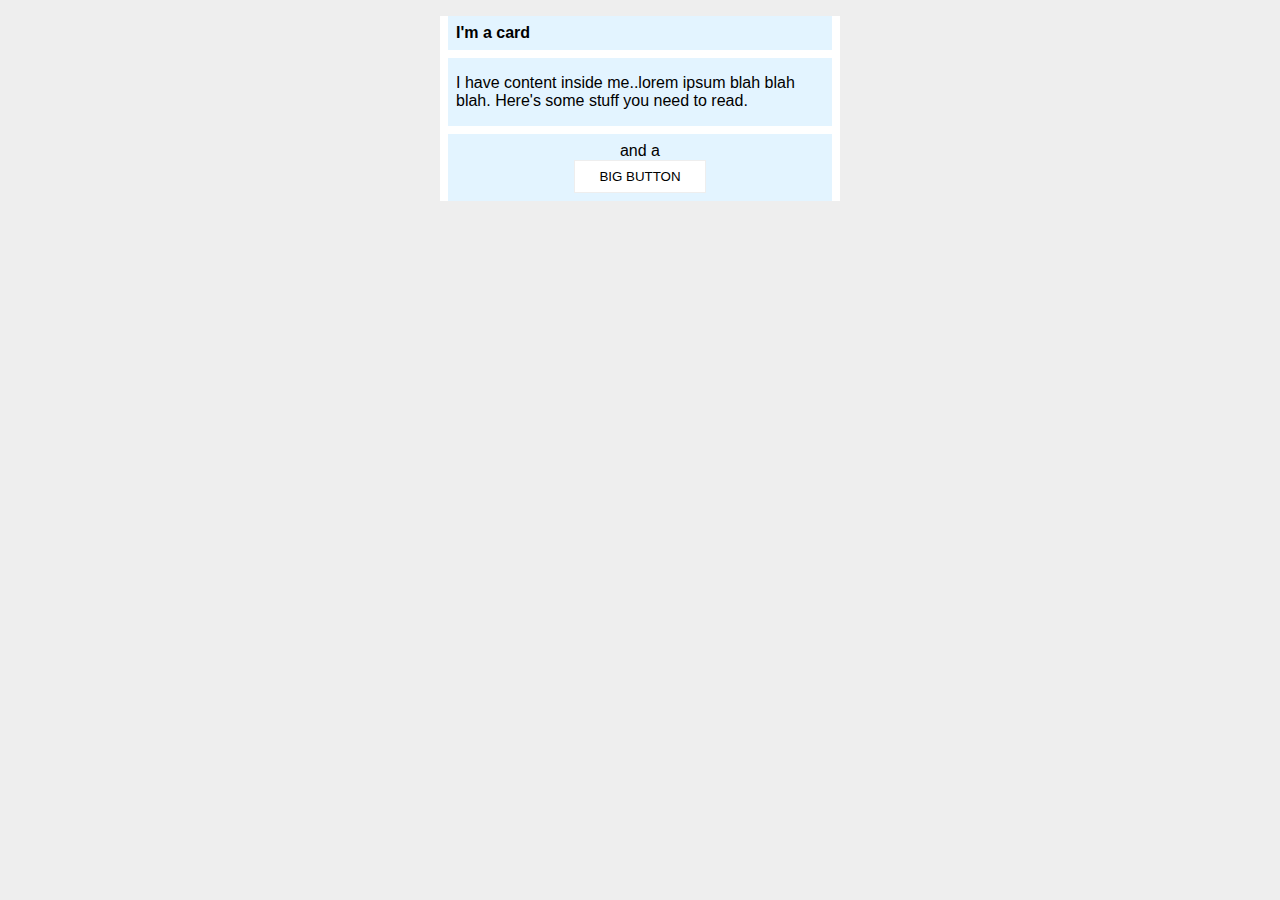
<file: foundations/block-and-inline/02-margin-and-padding-2/index.html>
<!DOCTYPE html>
<html lang="en">
  <head>
    <meta charset="UTF-8">
    <meta http-equiv="X-UA-Compatible" content="IE=edge">
    <meta name="viewport" content="width=device-width, initial-scale=1.0">
    <title>Margin and Padding exercise 2</title>
    <link rel="stylesheet" href="style.css">
  </head>
  <body>
    <div class="card">
      <h1 class="title">I'm a card</h1>
      <div class="content">I have content inside me..lorem ipsum blah blah blah. Here's some stuff you need to read.</div>
      <div class="button-container">and a <br><button>BIG BUTTON</button></div>
    </div>
  </body>
</html>
</file>
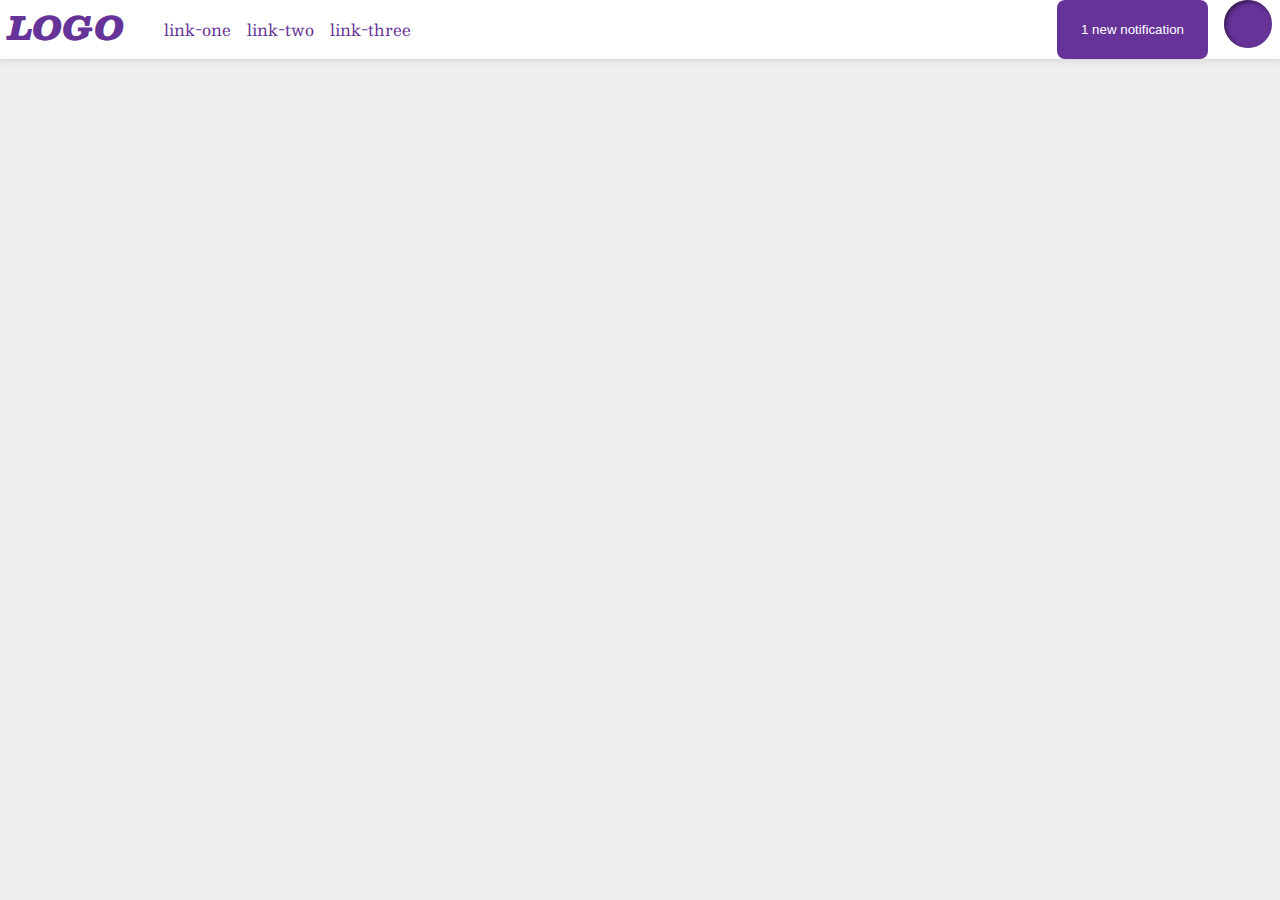
<file: foundations/flex/03-flex-header-2/index.html>
<!DOCTYPE html>
<html lang="en">
  <head>
    <meta charset="UTF-8">
    <meta http-equiv="X-UA-Compatible" content="IE=edge">
    <meta name="viewport" content="width=device-width, initial-scale=1.0">
    <title>Flex Header 2</title>
    <link rel="stylesheet" href="style.css">
  </head>
  <body>
    <div class="header">
      <div class="container">
      <div class="logo">
        LOGO
      </div>
      <ul class="links">
        <li><a href="https://google.com">link-one</a></li>
        <li><a href="https://google.com">link-two</a></li>
        <li><a href="https://google.com">link-three</a></li>
      </ul>
    </div>
      <div class="container-two">
      <button class="notifications">
        1 new notification
      </button>
      <div class="profile-image"></div>
    </div>
    </div>
  </body>
</html>
</file>
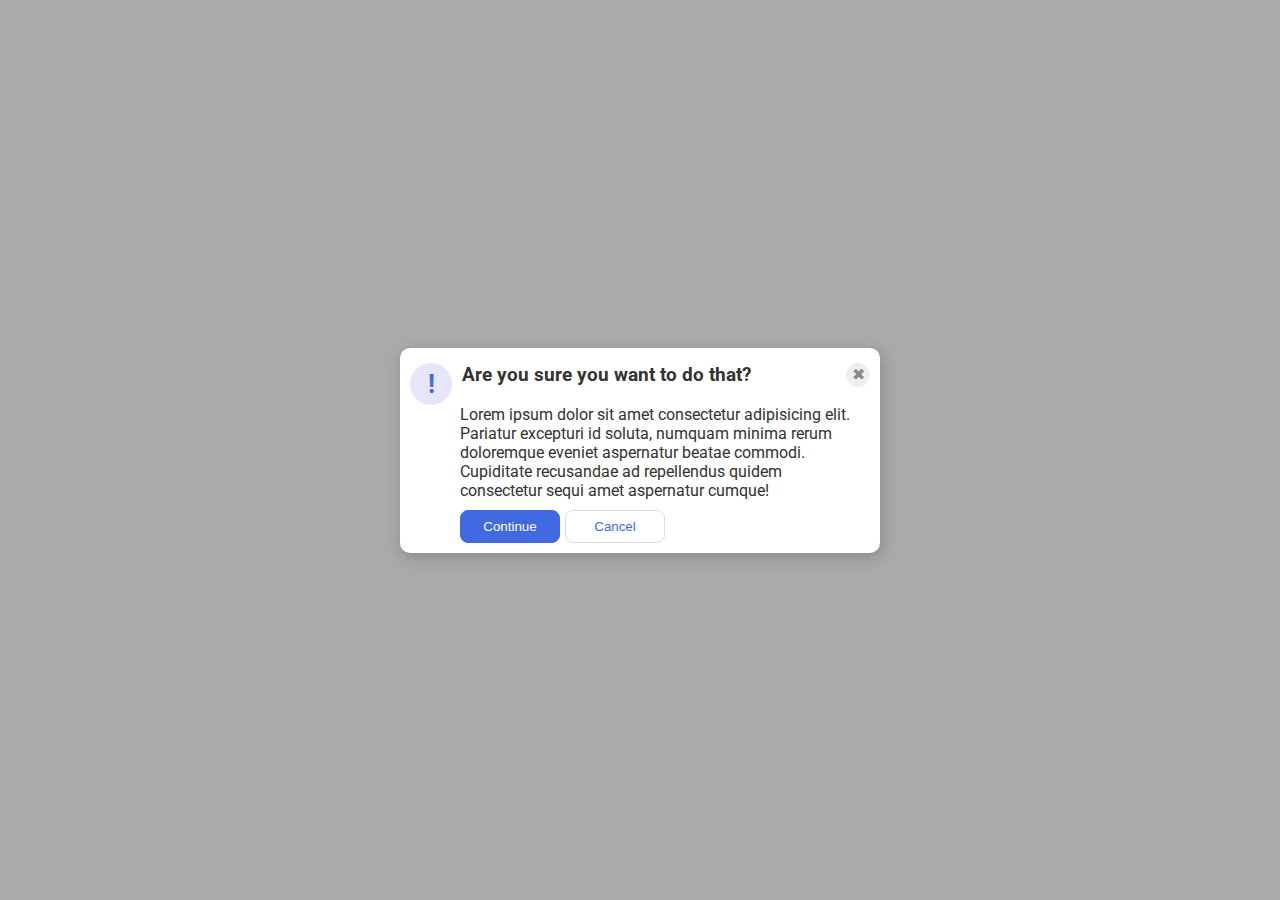
<file: foundations/flex/05-flex-modal/index.html>
<!DOCTYPE html>
<html lang="en">
  <head>
    <meta charset="UTF-8">
    <meta http-equiv="X-UA-Compatible" content="IE=edge">
    <meta name="viewport" content="width=device-width, initial-scale=1.0">
    <link rel="stylesheet" href="style.css">
    <title>Modal</title>
  </head>
  <body>
    <div class="modal">
      <div class="container-one">
      <div class="icon">!</div>
      <div class="header">Are you sure you want to do that?</div>
      <button class="close-button">✖</button>
      </div>
      <div class="container-two">
      <div class="text">Lorem ipsum dolor sit amet consectetur adipisicing elit. Pariatur excepturi id soluta, numquam minima rerum doloremque eveniet aspernatur beatae commodi. Cupiditate recusandae ad repellendus quidem consectetur sequi amet aspernatur cumque!</div>
      <div class="container-three">
      <button class="continue">Continue</button>
      <button class="cancel">Cancel</button>
      </div>
    </div>
    </div>
  </body>
</html>
</file>
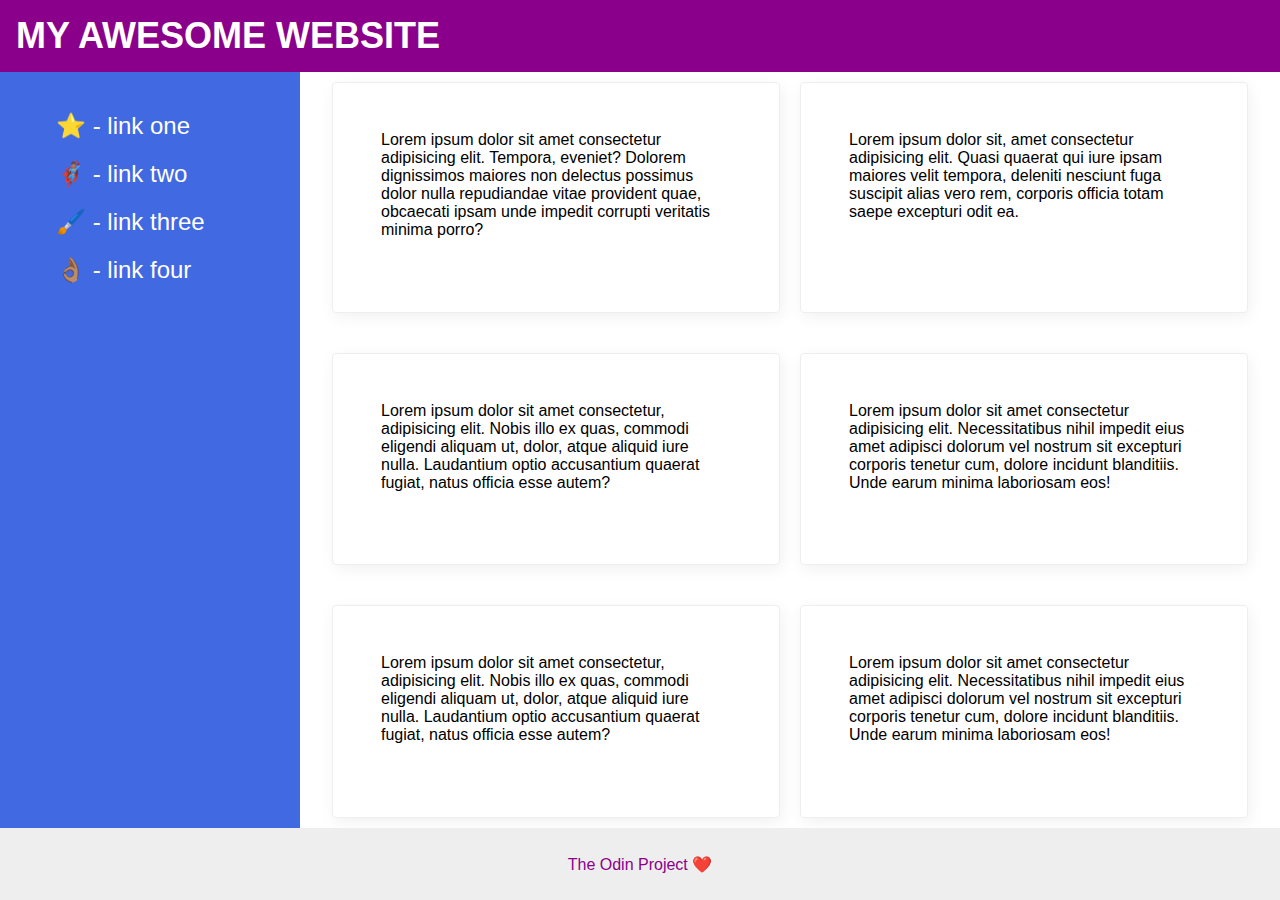
<file: foundations/flex/07-flex-layout-2/index.html>
<!DOCTYPE html>
<html lang="en">
  <head>
    <meta charset="UTF-8">
    <meta http-equiv="X-UA-Compatible" content="IE=edge">
    <meta name="viewport" content="width=device-width, initial-scale=1.0">
    <title>The Holy Grail</title>
    <link rel="stylesheet" href="style.css">
  </head>
  <body>
    <div class="header">
      <h1>MY AWESOME WEBSITE</h1>
    </div>
    <div class="container-one">
    <div class="sidebar">
      <ul>
        <li><a href="#">⭐ - link one</a></li>
        <li><a href="#">🦸🏽‍♂️ - link two</a></li>
        <li><a href="#">🖌️ - link three</a></li>
        <li><a href="#">👌🏽 - link four</a></li>
      </ul>
    </div>
    <div class="cardholder">
    <div class="card">Lorem ipsum dolor sit amet consectetur adipisicing elit. Tempora, eveniet? Dolorem dignissimos maiores non delectus possimus dolor nulla repudiandae vitae provident quae, obcaecati ipsam unde impedit corrupti veritatis minima porro?</div>
    <div class="card">Lorem ipsum dolor sit, amet consectetur adipisicing elit. Quasi quaerat qui iure ipsam maiores velit tempora, deleniti nesciunt fuga suscipit alias vero rem, corporis officia totam saepe excepturi odit ea.</div>
    <div class="card">Lorem ipsum dolor sit amet consectetur, adipisicing elit. Nobis illo ex quas, commodi eligendi aliquam ut, dolor, atque aliquid iure nulla. Laudantium optio accusantium quaerat fugiat, natus officia esse autem?</div>
    <div class="card">Lorem ipsum dolor sit amet consectetur adipisicing elit. Necessitatibus nihil impedit eius amet adipisci dolorum vel nostrum sit excepturi corporis tenetur cum, dolore incidunt blanditiis. Unde earum minima laboriosam eos!</div>
    <div class="card">Lorem ipsum dolor sit amet consectetur, adipisicing elit. Nobis illo ex quas, commodi eligendi aliquam ut, dolor, atque aliquid iure nulla. Laudantium optio accusantium quaerat fugiat, natus officia esse autem?</div>
    <div class="card">Lorem ipsum dolor sit amet consectetur adipisicing elit. Necessitatibus nihil impedit eius amet adipisci dolorum vel nostrum sit excepturi corporis tenetur cum, dolore incidunt blanditiis. Unde earum minima laboriosam eos!</div>
    </div>
  

  </div>
    <div class="footer">
      The Odin Project ❤️
    </div>
  </body>
</html>
</file>
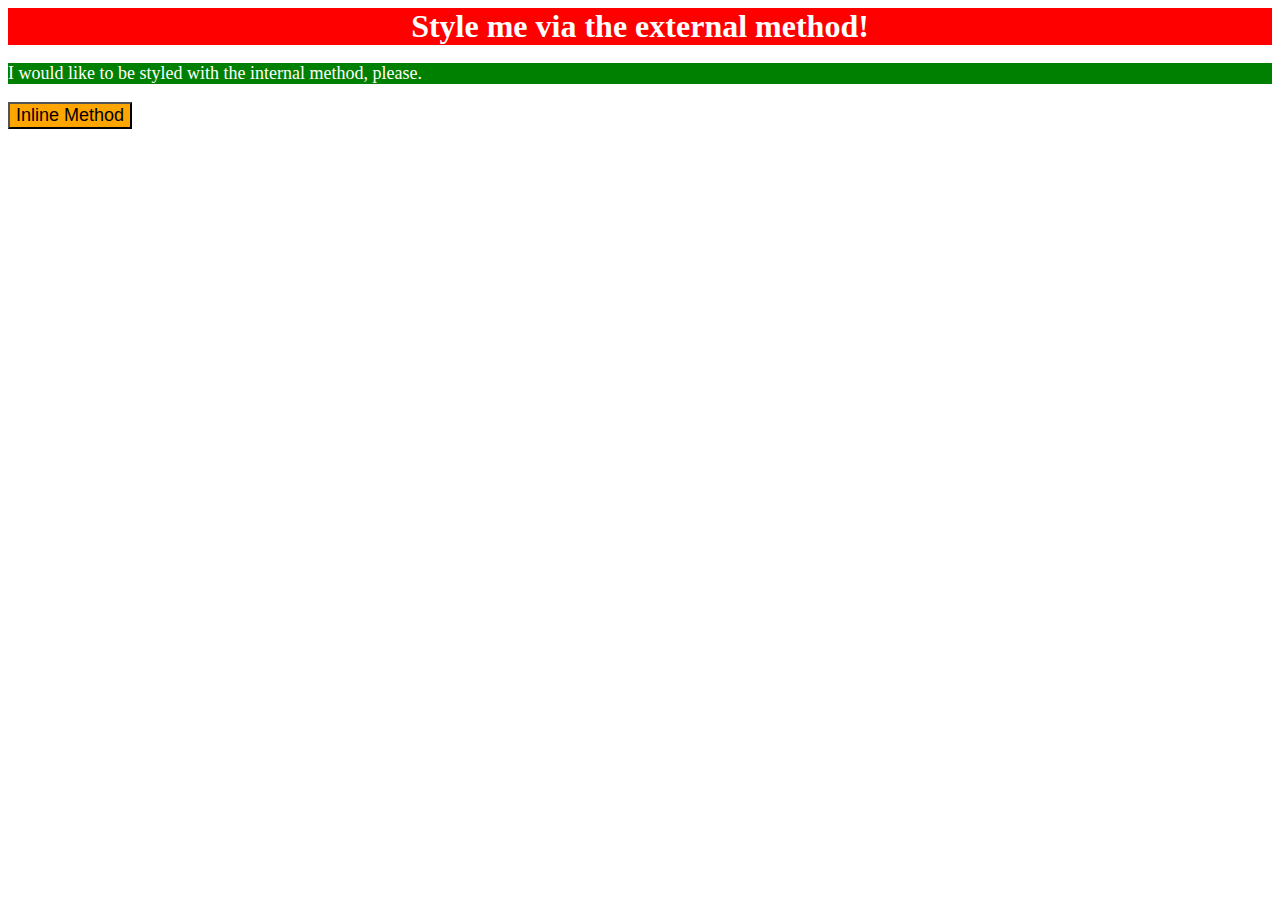
<file: foundations/intro-to-css/01-css-methods/index.html>
<!DOCTYPE html>
<html lang="en">
  <head>
    <style>
      p {
        background-color: green;
        color:white;
        font-size: 18px;
      }
    </style>
    <link rel="stylesheet" href="./styles.css">
    <meta charset="UTF-8">
    <meta http-equiv="X-UA-Compatible" content="IE=edge">
    <meta name="viewport" content="width=device-width, initial-scale=1.0">
    <title>Methods for Adding CSS</title>
  </head>
  <body>
    <div>Style me via the external method!</div>
    <p>I would like to be styled with the internal method, please.</p>
    <button style="background-color: orange; font-size: 18px;">Inline Method</button>
  </body>
</html>
</file>
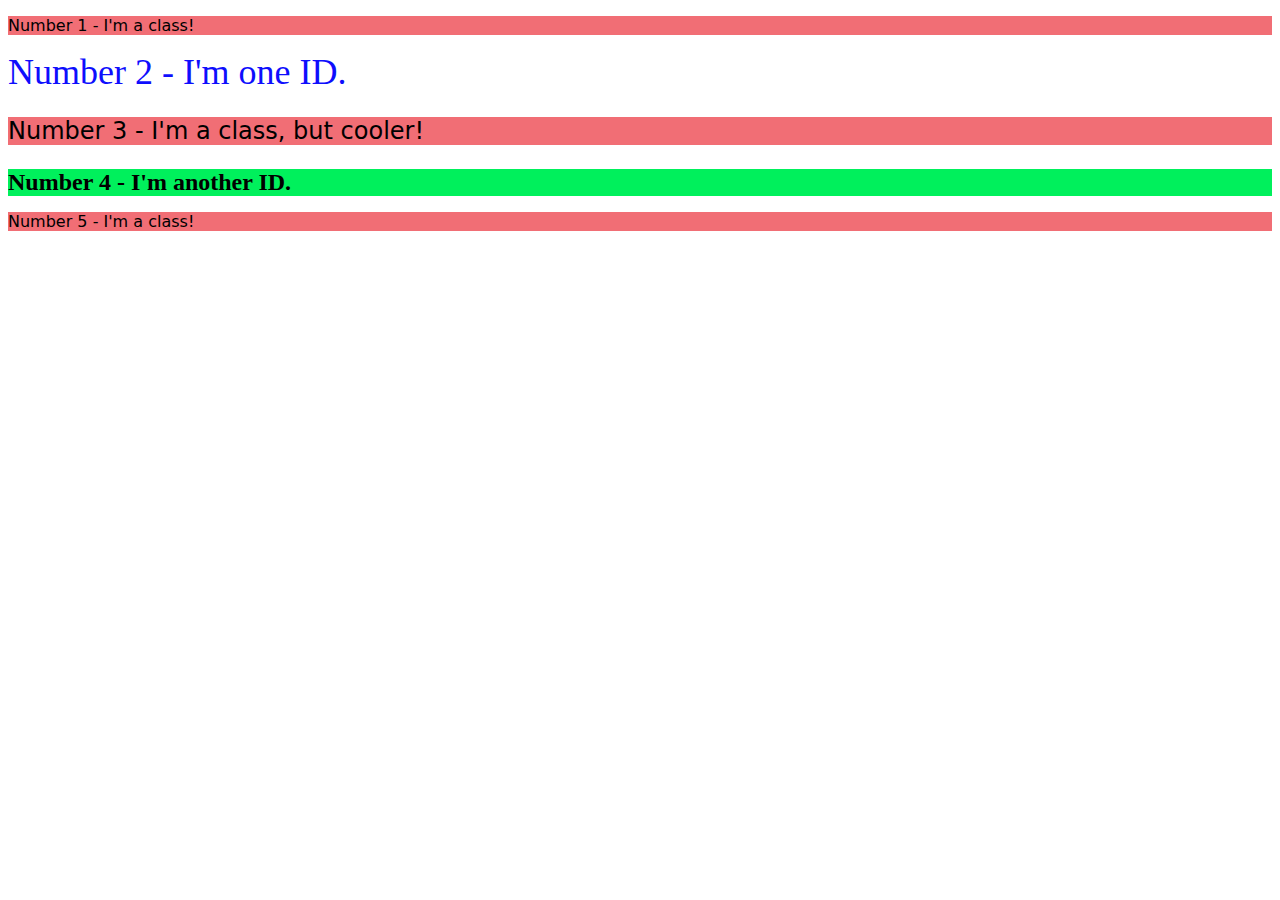
<file: foundations/intro-to-css/02-class-id-selectors/index.html>
<!DOCTYPE html>
<html lang="en">
  <head>
    <meta charset="UTF-8">
    <meta http-equiv="X-UA-Compatible" content="IE=edge">
    <meta name="viewport" content="width=device-width, initial-scale=1.0">
    <title>Class and ID Selectors</title>
    <link rel="stylesheet" href="style.css">
  </head>
  <body>
    <p class="odd">Number 1 - I'm a class!</p>
    <div id="numbertwo">Number 2 - I'm one ID.</div>
    <p class="odd cool">Number 3 - I'm a class, but cooler!</p>
    <div id="numberfour">Number 4 - I'm another ID.</div>
    <p class="odd">Number 5 - I'm a class!</p>
  </body>
</html>
</file>
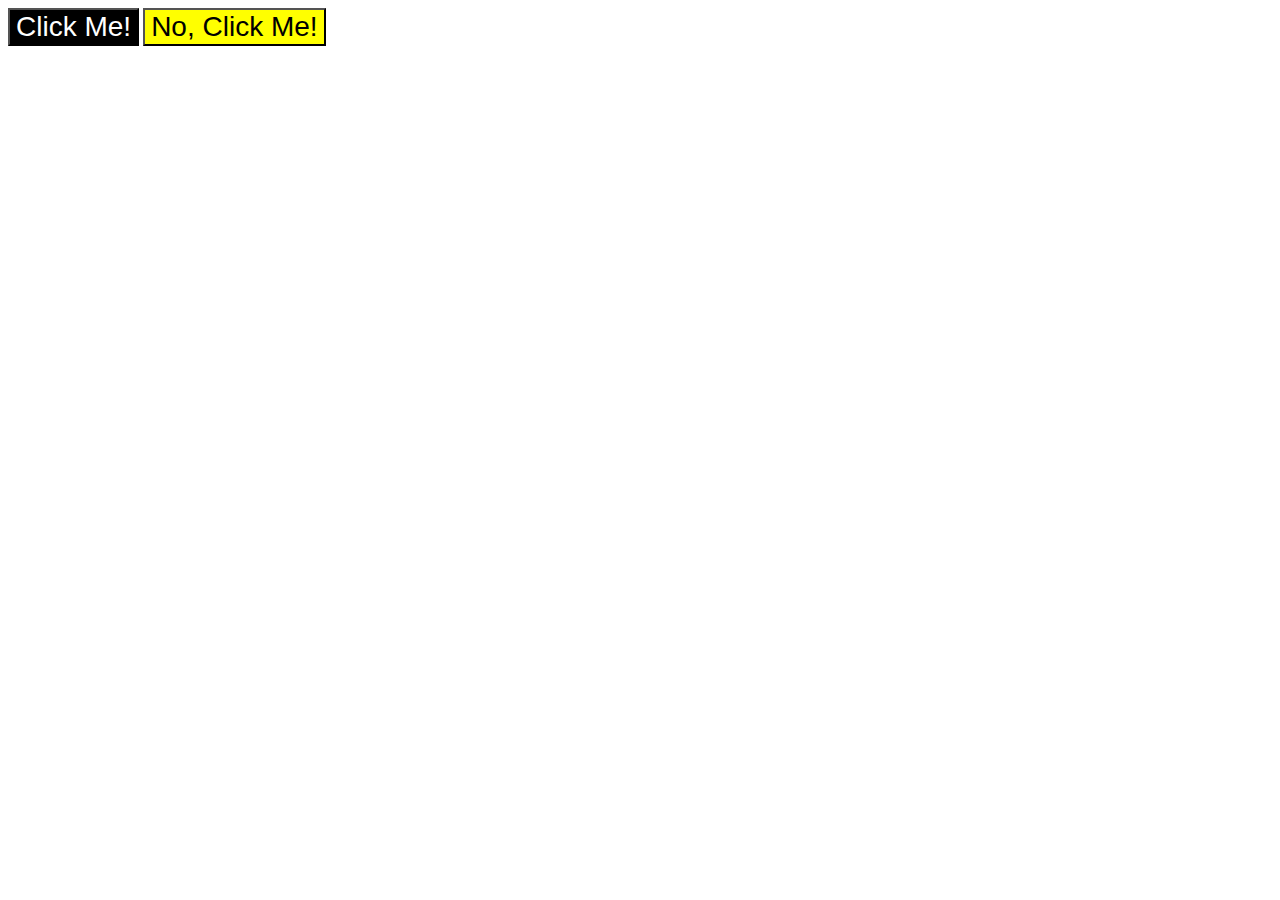
<file: foundations/intro-to-css/03-grouping-selectors/index.html>
<!DOCTYPE html>
<html lang="en">
  <head>
    <meta charset="UTF-8">
    <meta http-equiv="X-UA-Compatible" content="IE=edge">
    <meta name="viewport" content="width=device-width, initial-scale=1.0">
    <title>Grouping Selectors</title>
    <link rel="stylesheet" href="style.css">
  </head>
  <body>
    <button class="one">Click Me!</button>
    <button class="two">No, Click Me!</button>
  </body>
</html>
</file>
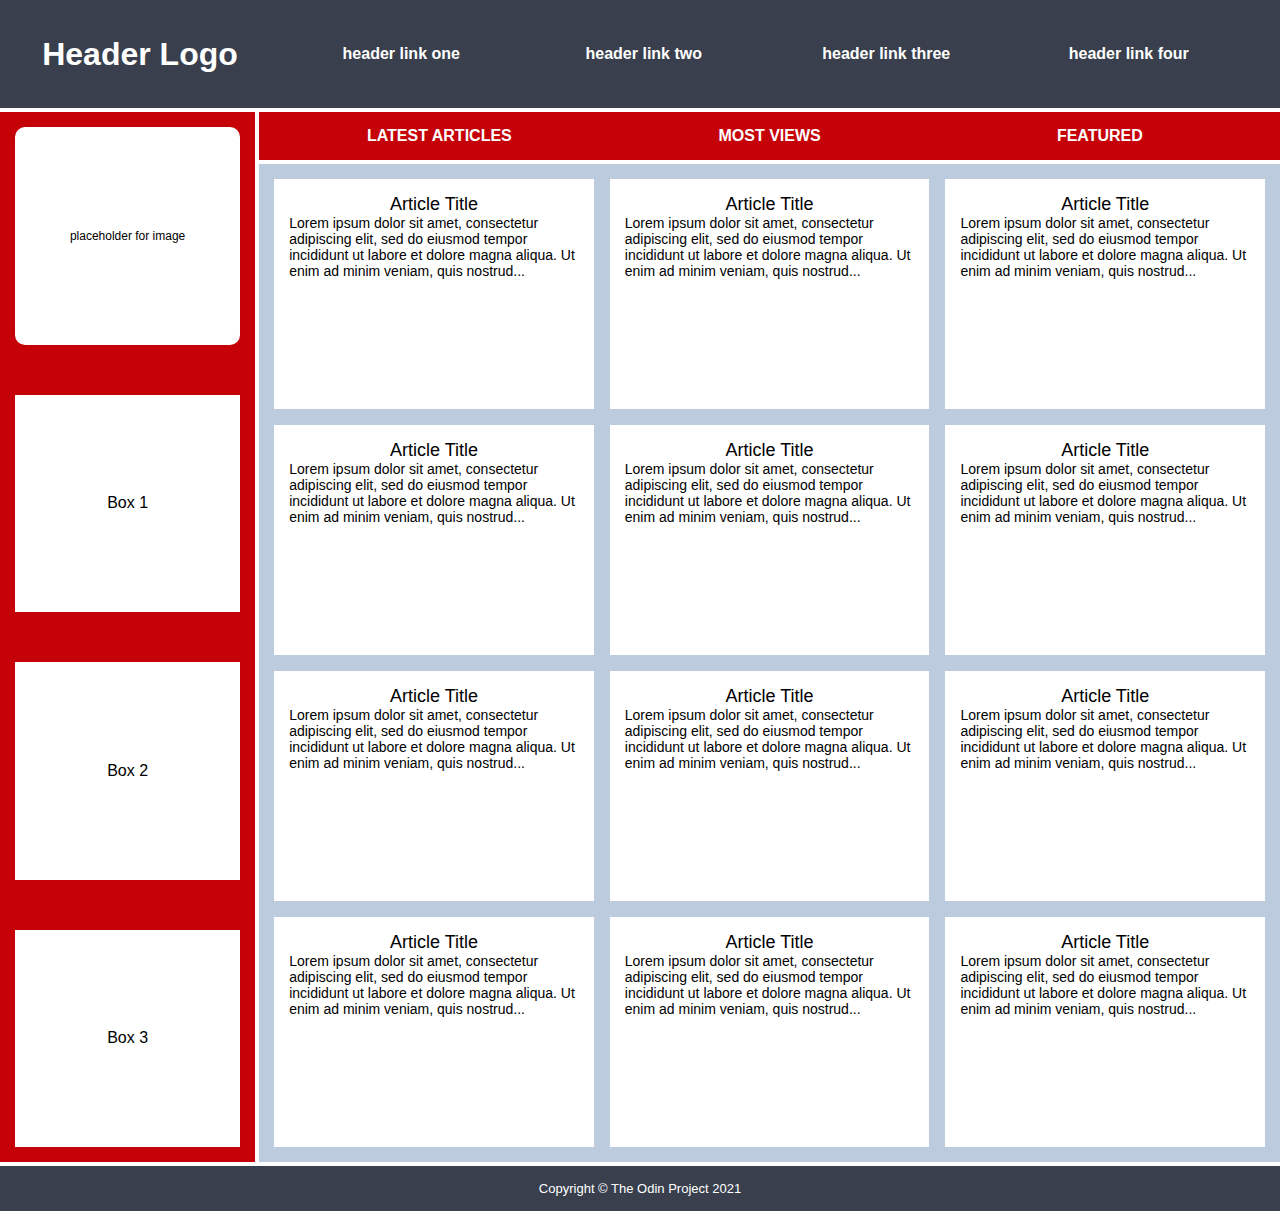
<file: intermediate-html-css/advanced-grid/02-holy-grail-mockup/index.html>
<!DOCTYPE html>
<html lang="en">
  <head>
    <meta charset="UTF-8">
    <meta http-equiv="X-UA-Compatible" content="IE=edge">
    <meta name="viewport" content="width=device-width, initial-scale=1.0">
    <title>Holy Grail Mockup</title>
    <link rel="stylesheet" href="style.css">
  </head>
  <body>
    <div class="container">

      <div class="header">
        <div class="logo">Header Logo</div>
        <div class="menu">
          <div class="link-1">header link one</div>
          <div class="link-2">header link two</div>
          <div class="link-3">header link three</div>
          <div class="link-4">header link four</div>
        </div>
      </div>

      <div class="sidebar">
        <div class="photo">
          <p>placeholder for image</p>    
        </div>
        <div class="side-content">Box 1
        </div>
        <div class="side-content">Box 2
        </div>
        <div class="side-content">Box 3
        </div>
      </div>

      <div class="nav">
        <ul>
          <li>Latest Articles</li>
          <li>Most Views</li>
          <li>Featured</li>
        </ul>
      </div>

      <div class="article">
        <div class="card">
          <p class="title">Article Title</p>
          <p>Lorem ipsum dolor sit amet, consectetur adipiscing elit, sed do eiusmod tempor incididunt ut labore et dolore magna aliqua. Ut enim ad minim veniam, quis nostrud...</p>
        </div>
        <div class="card">
          <p class="title">Article Title</p>
          <p>Lorem ipsum dolor sit amet, consectetur adipiscing elit, sed do eiusmod tempor incididunt ut labore et dolore magna aliqua. Ut enim ad minim veniam, quis nostrud...</p>
        </div>
        <div class="card">
          <p class="title">Article Title</p>
          <p>Lorem ipsum dolor sit amet, consectetur adipiscing elit, sed do eiusmod tempor incididunt ut labore et dolore magna aliqua. Ut enim ad minim veniam, quis nostrud...</p>
        </div>
        <div class="card">
          <p class="title">Article Title</p>
          <p>Lorem ipsum dolor sit amet, consectetur adipiscing elit, sed do eiusmod tempor incididunt ut labore et dolore magna aliqua. Ut enim ad minim veniam, quis nostrud...</p>
        </div>
        <div class="card">
          <p class="title">Article Title</p>
          <p>Lorem ipsum dolor sit amet, consectetur adipiscing elit, sed do eiusmod tempor incididunt ut labore et dolore magna aliqua. Ut enim ad minim veniam, quis nostrud...</p>
        </div>
        <div class="card">
          <p class="title">Article Title</p>
          <p>Lorem ipsum dolor sit amet, consectetur adipiscing elit, sed do eiusmod tempor incididunt ut labore et dolore magna aliqua. Ut enim ad minim veniam, quis nostrud...</p>
        </div>
        <div class="card">
          <p class="title">Article Title</p>
          <p>Lorem ipsum dolor sit amet, consectetur adipiscing elit, sed do eiusmod tempor incididunt ut labore et dolore magna aliqua. Ut enim ad minim veniam, quis nostrud...</p>
        </div>
        <div class="card">
          <p class="title">Article Title</p>
          <p>Lorem ipsum dolor sit amet, consectetur adipiscing elit, sed do eiusmod tempor incididunt ut labore et dolore magna aliqua. Ut enim ad minim veniam, quis nostrud...</p>
        </div>
        <div class="card">
          <p class="title">Article Title</p>
          <p>Lorem ipsum dolor sit amet, consectetur adipiscing elit, sed do eiusmod tempor incididunt ut labore et dolore magna aliqua. Ut enim ad minim veniam, quis nostrud...</p>
        </div>
        <div class="card">
          <p class="title">Article Title</p>
          <p>Lorem ipsum dolor sit amet, consectetur adipiscing elit, sed do eiusmod tempor incididunt ut labore et dolore magna aliqua. Ut enim ad minim veniam, quis nostrud...</p>
        </div>
        <div class="card">
          <p class="title">Article Title</p>
          <p>Lorem ipsum dolor sit amet, consectetur adipiscing elit, sed do eiusmod tempor incididunt ut labore et dolore magna aliqua. Ut enim ad minim veniam, quis nostrud...</p>
        </div>
        <div class="card">
          <p class="title">Article Title</p>
          <p>Lorem ipsum dolor sit amet, consectetur adipiscing elit, sed do eiusmod tempor incididunt ut labore et dolore magna aliqua. Ut enim ad minim veniam, quis nostrud...</p>
        </div>
      </div>

      <div class="footer">
        <p>Copyright © The Odin Project 2021</p>
      </div>
      
    </div>
  </body>
</html>
</file>
<file: foundations/block-and-inline/02-margin-and-padding-2/style.css>
body {
  background: #eee;
  font-family: sans-serif;
}

.card {
  width: 400px;
  background: #fff;
  margin: 16px auto;
  
}

.title {
  background: #e3f4ff;
  font-size: 16px;
  padding: 8px;
  margin: 8px;
}

.content {
  background: #e3f4ff;
  padding: 8px;
  padding-top: 16px;
  padding-bottom: 16px;
  margin: 8px;
}

.button-container {
  background: #e3f4ff;
  padding: 8px;
  margin: 8px;
  text-align: center;
  
}

button {
  background: white;
  border: 1px solid #eee;
  padding: 8px;
  padding-left: 24px;
  padding-right: 24px;
}
</file>
<file: foundations/flex/03-flex-header-2/style.css>
/* this is some magical font-importing.  
you'll learn about it later. */
@import url('https://fonts.googleapis.com/css2?family=Besley:ital,wght@0,400;1,900&display=swap');

body {
  margin: 0;
  background: #eee;
  font-family: Besley, serif;
}

.header {
  background: white;
  border-bottom: 1px solid #ddd;
  box-shadow: 0 0 8px rgba(0,0,0,.1);
  display: flex;
  align-content: center;
}

.profile-image {
  background: rebeccapurple;
  box-shadow: inset 2px 2px 4px rgba(0,0,0,.5);
  border-radius: 50%;
  width: 48px;
  height: 48px;
}

.logo {
  color: rebeccapurple;
  font-size: 32px;
  font-weight: 900;
  font-style: italic;
  
}

.container{
  display: flex;
  align-content: center;
  margin-left: 8px;
}

.container-two {
  display: flex;
  align-content: center;
  margin-left: auto;
  margin-right: 8px;
  gap: 16px;

}

button {
  border: none;
  border-radius: 8px;
  background: rebeccapurple;
  color: white;
  padding: 8px 24px;

}

a {
  /* this removes the line under our links */
  text-decoration: none;
  color: rebeccapurple;
}

ul {
  list-style-type: none;
  display: flex;
  gap: 16px;
}
</file>
<file: foundations/flex/05-flex-modal/style.css>
@import url('https://fonts.googleapis.com/css2?family=Roboto:wght@400;700&display=swap');

html, body {
  height: 100%;
}

body {
  font-family: Roboto, sans-serif;
  margin: 0;
  background: #aaa;
  color: #333;
  /* I'll give you this one for free lol */
  display: flex;
  align-items: center;
  justify-content: center;
}

.modal {
  background: white;
  width: 480px;
  border-radius: 10px;
  box-shadow: 2px 4px 16px rgba(0,0,0,.2);
}

.icon {
  color: royalblue;
  font-size: 26px;
  font-weight: 700;
  background: lavender;
  width: 42px;
  height: 42px;
  border-radius: 50%;
  display: flex;
  align-items: center;
  justify-content: center;
}

.close-button {
  background: #eee;
  border-radius: 50%;
  color: #888;
  font-weight: 400;
  font-size: 16px;
  height: 24px;
  width: 24px;
  display: flex;
  align-items: center;
  justify-content: center;
  border: 1px solid #eee;
  padding: 5px;
  margin-left: auto;
  margin-right: 10px;
  
  
  
}

button {
  cursor: pointer;
  padding: 8px 16px;
  border-radius: 8px;
}

button.continue {
  background: royalblue;
  border: 1px solid royalblue;
  color: white;
  width: 100px;
  
}

button.cancel {
  background: white;
  border: 1px solid #ddd;
  color: royalblue;
  width: 100px;
}

.container-one {
  display: flex;
  gap: 10px;
  margin-top: 15px;
  margin-left: 10px;
  
  
}

.header{
  font-weight: bold;
  font-size: larger;
}

.container-two{
  display: flex;
  flex-direction: column;
  gap: 10px;
  max-width: 400px;
  margin-left: 60px;
  padding-bottom: 10px;
  

}
.container-three{
  display: flex;
  gap: 5px;
}
</file>
<file: foundations/flex/07-flex-layout-2/style.css>
body {
  font-family: -apple-system, BlinkMacSystemFont, 'Segoe UI', Roboto, Oxygen, Ubuntu, Cantarell, 'Open Sans', 'Helvetica Neue', sans-serif;
  margin: 0;
  min-height: 100vh;
  display: flex;
  flex-direction: column;
  justify-content: space-between;
}
h1 {
  margin-left: 16px;
  
}
ul{
  list-style: none;
  font-size: 24px;
  display: flex;
  flex-direction: column;
  gap: 20px;
}

a {
  color: white;
  text-decoration: none;
}

.header {
  height: 72px;
  background: darkmagenta;
  color: white;
  font-weight: bolder;
  font-size: large;
  flex-shrink: 2;
  display: flex;
  flex-direction: column;
  justify-content: center;
}

.footer {
  height: 72px;
  background: #eee;
  color: darkmagenta;
  flex-shrink: 2;
  display: flex;
  justify-content: center;
  align-items: center;
}
.container-one{
  display: flex;
  flex-grow: 1;

}

.sidebar {
  width: 300px;
  padding: 16px;
  background: royalblue;
  box-sizing: border-box;
  flex-shrink: 0;


}


.card {
  border: 1px solid #eee;
  box-shadow: 2px 4px 16px rgba(0,0,0,.06);
  border-radius: 4px;
  padding: 48px;
  width: 350px;
  margin-top:10px;
  margin-bottom: 10px;
}

.cardholder{
  display: flex;
  flex-wrap: wrap;
  justify-content: center;
  gap: 20px;
  
}
</file>
<file: foundations/intro-to-css/01-css-methods/styles.css>
div {
    background-color: red;
    color: white;
    font-size: 32px;
    text-align: center;
    font-weight: bold;

}
</file>
<file: foundations/intro-to-css/02-class-id-selectors/style.css>
.odd {
background-color: rgb(241, 110, 117);
font-family: verdana, DejaVu Sans, sans-serif;
}
#numbertwo{
    color:rgb(14, 14, 253);
    font-size: 36px;
}
.cool{
    font-size: 24px;
}
#numberfour{
    background-color: rgb(0, 240, 92);
    font-size: 24px;
    font-weight: bold;
}
</file>
<file: foundations/intro-to-css/03-grouping-selectors/style.css>
.one {
    background-color: black;
    color: white;
}
.two {
    background-color: yellow;
}
.one,.two{
    font-size: 28px;
    font-family: Helvetica, 'Times New Roman', sans-serif;
}
</file>
<file: intermediate-html-css/advanced-grid/02-holy-grail-mockup/style.css>
* {
  margin: 0;
  padding: 0;
}


.container {
  text-align: center;
  display: grid;
  gap: 4px;
  grid-template-columns: 1fr 4fr;
  grid-template-rows: auto;
  grid-template-areas: 
  'header header'
  'side titles'
  'side main'
  'footer footer'
  ;
  
}

.container div {
  padding: 15px;
  font-family: Helvetica;
  font-weight: bold;
  color: white;
}

.header {
  background-color: #393f4d;
  grid-area: header;
  display: grid;
  grid-template-columns: 1fr 4fr;
  grid-template-areas: 
  'logo links'
  ;

  
}

.logo{
  grid-area: logo;
  align-self: center;
  font-size: 32px;
}

.menu{
  grid-area: links;
  display: grid;
  grid-template-columns: repeat(4, 1fr);
  grid-template-areas: 
  'link-1 link-2 link-3 link-4';
  justify-content: center;
  align-content: center;
  font-size: 16px;
  
}



.link-1{
  grid-area: link-1;
  
  
  
}

.link-2{
  grid-area: link-2;
}

.link-3{
  grid-area: link-3;
}

.link-4{
  grid-area: link-4;
}

.sidebar {
  background-color: #C50208;
  grid-area: side;
  display: grid;
  grid-template-columns: 1fr;
  grid-template-rows: repeat(4, 1fr);
  justify-content: space-between;
  gap: 50px;

}

.sidebar .photo {
  background-color: white;
  color: black;
  font-size: 12px;
  font-weight: normal;
  border-radius: 10px;
  align-content: center;
}


.sidebar .side-content {
  background-color: white;
  color: black;
  font-size: 16px;
  font-weight: normal;
  align-content: center;
}

.nav {
  background-color: #C50208;
  grid-area: titles;

}

.nav ul li {
  font-size: 16px;
  text-transform: uppercase;
  display: inline;
  justify-content: space-evenly;
}

.nav ul{
  display: grid;
  grid-template-columns: repeat(3, 1fr);
}

.article {
  background-color: #bccbde;
  overflow: hidden;
  grid-area: main;
  display: grid;
  grid-template-columns: repeat(auto-fit, minmax( 250px, 1fr));
  grid-template-rows: auto;
  gap: 16px;
}

.article p {
  font-size: 18px;
  font-family: sans-serif;
  color: white;
  text-align: left;
}

.article .card {
  background-color: #FFFFFF;
  color: black;
  text-align: center;
  height: 200px;
}

.card p {
  color: black;
  font-weight: normal;
  font-size: 14px;
}

.card .title {
  font-size: 18px;
  text-align: center;
}

.footer {
  background-color: #393f4d;
  grid-area: footer;
}

.footer p {
  font-size: 13px;
  font-weight: normal;
}
</file>
